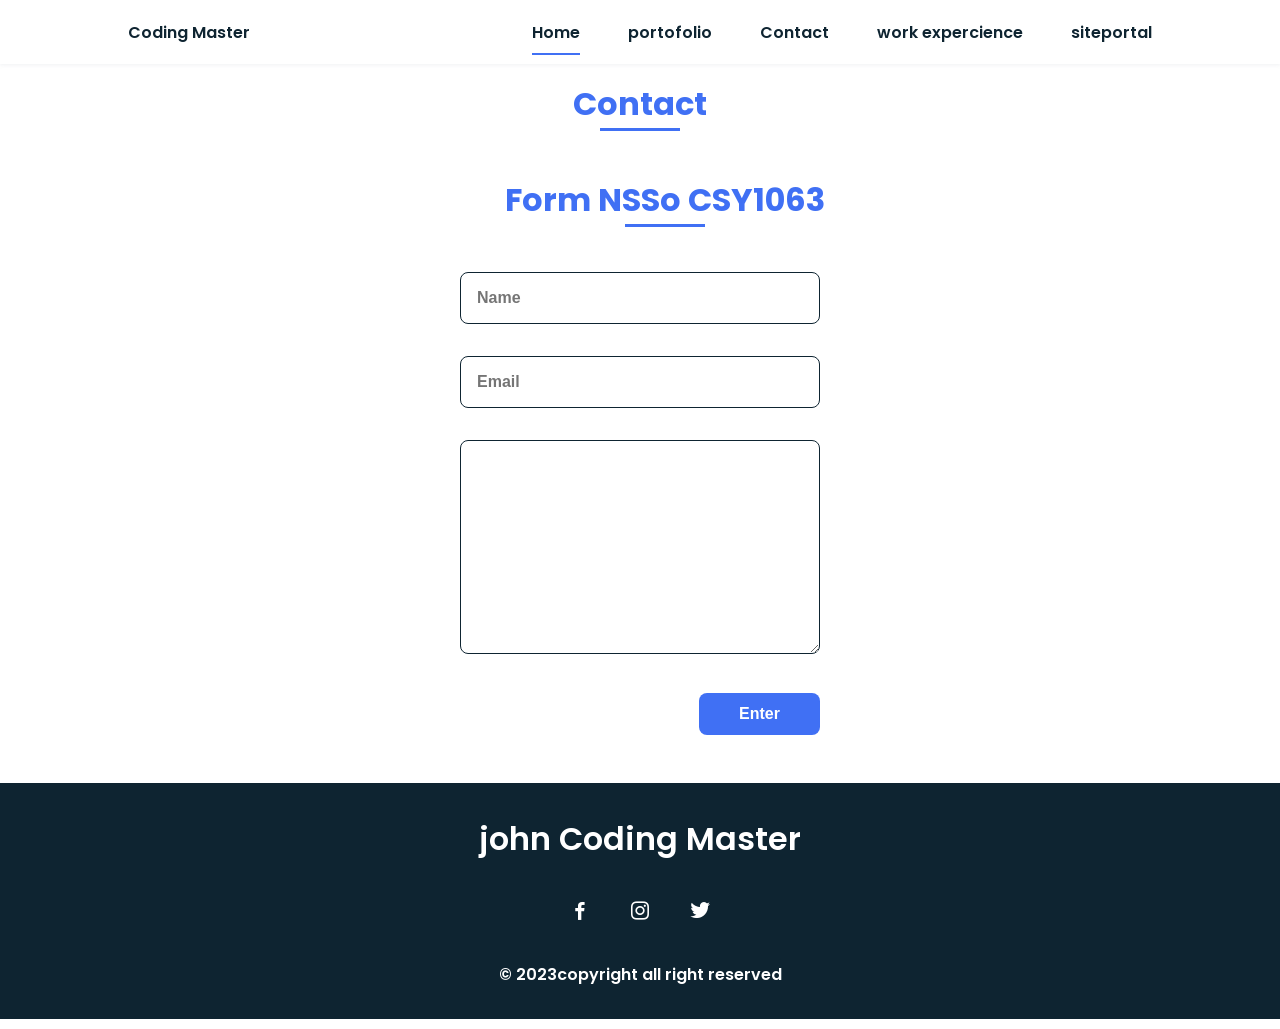
<file: Assignment/contact.html>
<!DOCTYPE html>
<html lang="en">
    <head>
        <meta charset="UTF-8">
        <meta name="viewport" content="width=device-width, initial-scale=1.0">
        <link rel="stylesheet" href="index.css">
        <link href='https://cdn.jsdelivr.net/npm/boxicons@2.0.5/css/boxicons.min.css' rel='stylesheet'>

        <title>Complete Responsive Portfolio Website</title>
    </head>
    <body>

         <!-- HEADER -->
         <header class="l-header">
            <nav class="nav bd-grid">
                <div>
                    <a href="#" class="nav__logo">Coding Master</a>
                </div>

                <div class="nav__menu" id="nav-menu">
                    <ul class="nav__list">
                        <li class="nav__item"><a href="index.html" class="nav__link active">Home</a></li>
                        <li class="nav__item"><a href="portoflio.html" class="nav__link"></a>portofolio</li>
                          <li class="nav__item"><a href="contact.html" class="nav__link">Contact</a></li>
                        <li class="nav__item"><a href="workexperience.html" class="nav__link"> work expercience</a></li>
                        <li class="nav__item"><a href="siteportal.html" class="nav__link">siteportal</a></li>
                    </ul>
                </div>

                <div class="nav__toggle" id="nav-toggle">
                    <i class='bx bx-menu'></i>
                </div>
            </nav>
        </header>

        <main class="l-main">



           

            <section class="contact section" id="contact">
                <h2 class="section-title">Contact</h2>
                <h1  class="section-title"style="margin-left: 50PX">Form NSSo CSY1063</h1>

                <div class="contact__container bd-grid">
                    <form action="" class="contact__form">
                        <input type="text" placeholder="Name" class="contact__input">
                        <input type="mail" placeholder="Email" class="contact__input">
                        <textarea name="" id="" cols="0" rows="10" class="contact__input"></textarea>
                        <input type="button" value="Enter" class="contact__button button">
                    </form>
                </div>
            </section>

          

        <!--===== FOOTER =====-->
        <footer class="footer">
            <p class="footer__title"> john Coding Master</p>
            <div class="footer__social">
                <a href="#" class="footer__icon"><i class='bx bxl-facebook' ></i></a>
                <a href="#" class="footer__icon"><i class='bx bxl-instagram' ></i></a>
                <a href="#" class="footer__icon"><i class='bx bxl-twitter' ></i></a>
            </div>
            <p>&#169; 2023copyright all right reserved</p>
        </footer>
    </body>
</html>
</file>
<file: Assignment/index.css>
/*===== GOOGLE FONTS =====*/
@import url("https://fonts.googleapis.com/css2?family=Poppins:wght@400;600;700&display=swap");
/*===== VARIABLES CSS =====*/
:root{
  --header-height: 3rem;
  --font-semi: 600;
}

/*===== Colores =====*/
:root{
  --first-color: #4070F4;
  --second-color: #0E2431;
}

/*===== Fuente y tipografia =====*/
:root{
  --body-font: 'Poppins', sans-serif;
  --big-font-size: 2rem;
  --h2-font-size: 1.25rem;
  --normal-font-size: 0.938rem;
}
@media screen and (min-width: 768px){
  :root{
    --big-font-size: 3.5rem;
    --h2-font-size: 2rem;
    --normal-font-size: 1rem;
  }
}

/*===== Margenes =====*/
:root{
  --mb-1: 0.5rem;
  --mb-2: 1rem;
  --mb-3: 1.5rem;
  --mb-4: 2rem;
  --mb-5: 2.5rem;
  --mb-6: 3rem;
}

/*===== z index =====*/
:root{
  --z-back: -10;
  --z-normal: 1;
  --z-tooltip: 10;
  --z-fixed: 100;
}

/*===== BASE =====*/
*,::before,::after{
  box-sizing: border-box;
}
html{
  scroll-behavior: smooth;
}
body{
  margin: var(--header-height) 0 0 0;
  font-family: var(--body-font);
  font-size: var(--normal-font-size);
  color: var(--second-color);
}
h1,h2,p{
  margin: 0;
}
ul{
  margin: 0;
  padding: 0;
  list-style: none;
}
a{
  text-decoration: none;
}
img{
  max-width: 100%;
  height: auto;
  display: block;
}

/*===== CLASS CSS ===== */
.section-title{
  position: relative;
  font-size: var(--h2-font-size);
  color: var(--first-color);
  margin-top: var(--mb-2);
  margin-bottom: var(--mb-4);
  text-align: center;
}
.section-title::after{
  position: absolute;
  content: "";
  width: 64px;
  height: 0.18rem;
  left: 0;
  right: 0;
  margin: auto;
  top: 2rem;
  background-color: var(--first-color);
}
.section{
  padding-top: 3rem;
  padding-bottom: 2rem;
}

/*===== LAYOUT =====*/
.bd-grid{
  max-width: 1024px;
  display: grid;
  grid-template-columns: 100%;
  grid-column-gap: 2rem;
  width: calc(100% - 2rem);
  margin-left: var(--mb-2);
  margin-right: var(--mb-2);
}
.l-header{
  width: 100%;
  position: fixed;
  top: 0;
  left: 0;
  z-index: var(--z-fixed);
  background-color: #fff;
  box-shadow: 0 1px 4px rgba(146,161,176,.15);
}

/*===== NAV =====*/
.nav{
  height: var(--header-height);
  display: flex;
  justify-content: space-between;
  align-items: center;
  font-weight: var(--font-semi);
}
@media screen and (max-width: 768px){
  .nav__menu{
    position: fixed;
    top: var(--header-height);
    right: -100%;
    width: 80%;
    height: 100%;
    padding: 2rem;
    background-color: var(--second-color);
    transition: .5s;
  }
}
.nav__item{
  margin-bottom: var(--mb-4);
}
.nav__link{
  position: relative;
  color: #fff;
}
.nav__link:hover{
  position: relative;
}
.nav__link:hover::after{
  position: absolute;
  content: "";
  width: 100%;
  height: 0.18rem;
  left: 0;
  top: 2rem;
  background-color: var(--first-color);
}
.nav__logo{
  color: var(--second-color);
}
.nav__toggle{
  color: var(--second-color);
  font-size: 1.5rem;
  cursor: pointer;
}

/*Active menu*/
.active::after{
  position: absolute;
  content: "";
  width: 100%;
  height: 0.18rem;
  left: 0;
  top: 2rem;
  background-color: var(--first-color);
}

/*=== Show menu ===*/
.show{
  right: 0;
}

/*===== HOME =====*/
.home{
  height: calc(100vh - 3rem);
  row-gap: 1rem;
}
.home__data{
  align-self: center;
}
.home__title{
  font-size: var(--big-font-size);
  margin-bottom: var(--mb-5);
}
.home__title-color{
  color: var(--first-color);
}
.home__social{
  display: flex;
  flex-direction: column;
}
.home__social-icon{
  width: max-content;
  margin-bottom: var(--mb-2);
  font-size: 1.5rem;
  color: var(--second-color);
}
.image-container {
  position: relative;
  overflow: hidden;
}

.placeholder {
  position: relative;
  width: 100%;
  filter: blur(10px);
  transform: scale(1);
}


.picture {
  position: absolute;
  top: 0;
  left: 0;
  opacity: 0;
  width: 100%;
  height: 100%;
  transition: opacity 1s linear;
}


.picture.loaded {
  opacity: 1;
}


.home__social-icon:hover{
  color: var(--first-color);
}
.home__img{
  position: absolute;
  right: 0;
  bottom: 0;
  width: 295px;
}

/*BUTTONS*/
.button{
  display: inline-block;
  background-color: var(--first-color);
  color: #fff;
  padding: .75rem 2.5rem;
  font-weight: var(--font-semi);
  border-radius: .5rem;
}
.button:hover{
  box-shadow: 0 10px 36px rgba(0,0,0,.15);
}

/* ===== ABOUT =====*/
.about__container{
  row-gap: 2rem;
  text-align: center;
}
.about__subtitle{
  margin-bottom: var(--mb-2);
}
.about__img{
  justify-self: center;
}
.about__img img{
  width: 200px;
  border-radius: .5rem;
}

/* ===== SKILLS =====*/
.skills__container{
  row-gap: 2rem;
  text-align: center;
}
.skills__subtitle{
  margin-bottom: var(--mb-2);
}
.skills__text{
  margin-bottom: var(--mb-4);
}
.skills__data{
  display: flex;
  justify-content: space-between;
  align-items: center;
  position: relative;
  font-weight: var(--font-semi);
  padding: .5rem 1rem;
  margin-bottom: var(--mb-4);
  border-radius: .5rem;
  box-shadow: 0 4px 25px rgba(14,36,49,.15);
}
.skills__icon{
  font-size: 2rem;
  margin-right: var(--mb-2);
  color: var(--first-color);
}
.skills__names{
  display: flex;
  align-items: center;
}
.skills__bar{
  position: absolute;
  left: 0;
  bottom: 0;
  background-color: var(--first-color);
  height: .25rem;
  border-radius: .5rem;
  z-index: var(--z-back);
}
.skills__html{
  width: 95%;
}
.skills__css{
  width: 85%;
}
.skills__js{
  width: 65%;
}
.skills__ux{
  width: 75%;
}
.skills__img{
  border-radius: .5rem;
}

/* ===== WORK =====*/
.work__container{
  row-gap: 2rem;
}
.work__img{
  box-shadow: 0 4px 25px rgba(14,36,49,.15);
  border-radius: .5rem;
  overflow: hidden;
}
.work__img img{
  transition: 1s;
  cursor: pointer;
}
.work__img img:hover{
  transform: scale(1.1);
}

/* ===== CONTACT =====*/
.contact__input{
  width: 100%;
  font-size: var(--normal-font-size);
  font-weight: var(--font-semi);
  padding: 1rem;
  border-radius: .5rem;
  border: 1.5px solid var(--second-color);
  outline: none;
  margin-bottom: var(--mb-4);
}
.contact__button{
  display: block;
  border: none;
  outline: none;
  font-size: var(--normal-font-size);
  cursor: pointer;
  margin-left: auto;
}

/* ===== FOOTER =====*/
.footer{
  background-color: var(--second-color);
  color: #fff;
  text-align: center;
  font-weight: var(--font-semi);
  padding: 2rem 0;
}
.footer__title{
  font-size: 2rem;
  margin-bottom: var(--mb-4);
}
.footer__social{
  margin-bottom: var(--mb-4);
}
.footer__icon{
  font-size: 1.5rem;
  color: #fff;
  margin: 0 var(--mb-2)
}

/* ===== MEDIA QUERIES=====*/
@media screen and (min-width: 768px){
  body{
    margin: 0;
  }
  .section{
    padding-top: 4rem;
    padding-bottom: 3rem;
  }
  .section-title{
    margin-bottom: var(--mb-6);
  }
  .section-title::after{
    width: 80px;
    top: 3rem;
  }

  .nav{
    height: calc(var(--header-height) + 1rem);
  }
  .nav__list{
    display: flex;
    padding-top: 0;
  }
  .nav__item{
    margin-left: var(--mb-6);
    margin-bottom: 0;
  }
  .nav__toggle{
    display: none;
  }
  .nav__link{
    color: var(--second-color);
  }

  .home{
    height: 100vh;
  }
  .home__data{
    align-self: flex-end;
  }
  .home__social{
    padding-top: 0;
    padding-bottom: 2.5rem;
    flex-direction: row;
    align-self: flex-end;
  }
  .home__social-icon{
    margin-bottom: 0;
    margin-right: var(--mb-4);
  }
  .home__img{
    width: 457px;
    bottom: 15%;
  }

  .about__container, .skills__container{
    grid-template-columns: repeat(2,1fr);
    align-items: center;
    text-align: initial;
  }
  .about__img img{
    width: 300px;
  }
  .work__container{
    grid-template-columns: repeat(3, 1fr);
    grid-template-rows: repeat(2,1fr);
    column-gap: 2rem;
  }
  .contact__form{
    width: 360px;
  }
  .contact__container{
    justify-items: center;
  }
}

@media screen and (min-width: 1024px) {
  .bd-grid {
    margin-left: auto;
    margin-right: auto;
  }
  .home__img {
    right: 10%;
  }
}
</file>
